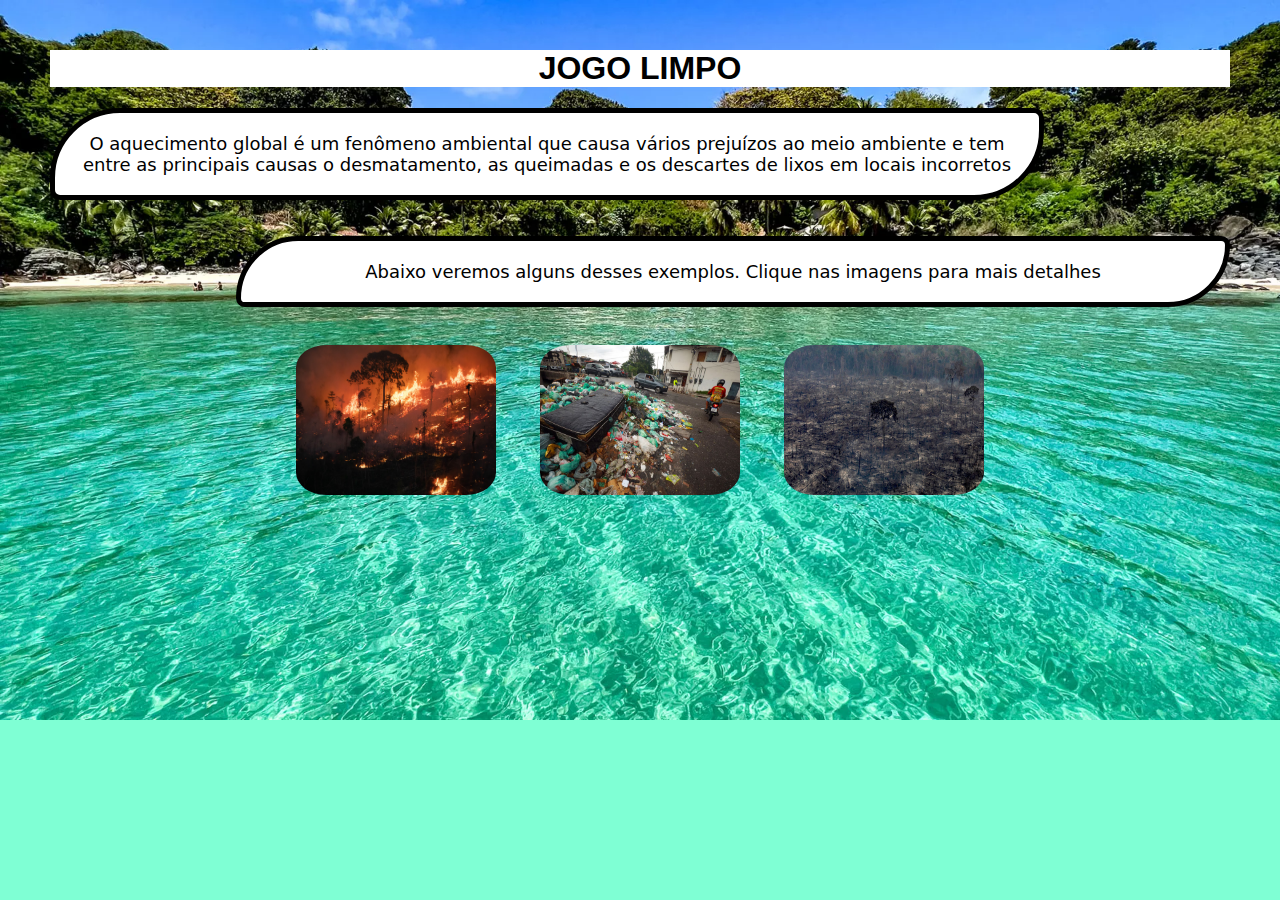
<file: index.html>
<!DOCTYPE html>
<html lang="pt-BR">
<head>
    <meta charset="UTF-8">
    <meta name="viewport" content="width=device-width, initial-scale=1.0">
    <title>Jogo Limpo</title>

    <!-- Link para chamar o arquivo CSS -->
    <link rel="stylesheet" href="style.css">

</head>
<body>

    <h1>JOGO LIMPO</h1>


    <p> O aquecimento global é um fenômeno ambiental que causa vários prejuízos ao meio ambiente e tem entre as principais causas o desmatamento, as queimadas e os descartes de lixos em locais incorretos</p>

    <p style="float: right;">Abaixo veremos alguns desses exemplos. Clique nas imagens para mais detalhes</p>


    <div class="container">
    <a href= queimadas.html><img src="imagens/queimadas.jpg" alt="queimadas"/></a>
    <a href="lixo.html"><img src="imagens/lixo.jpg" alt="lixo"/></a>
    <a href="desmatamento.html"><img src="imagens/desmatamento.png" alt="desmatamento"/></a>
    </div>
</body>
</html>
</file>
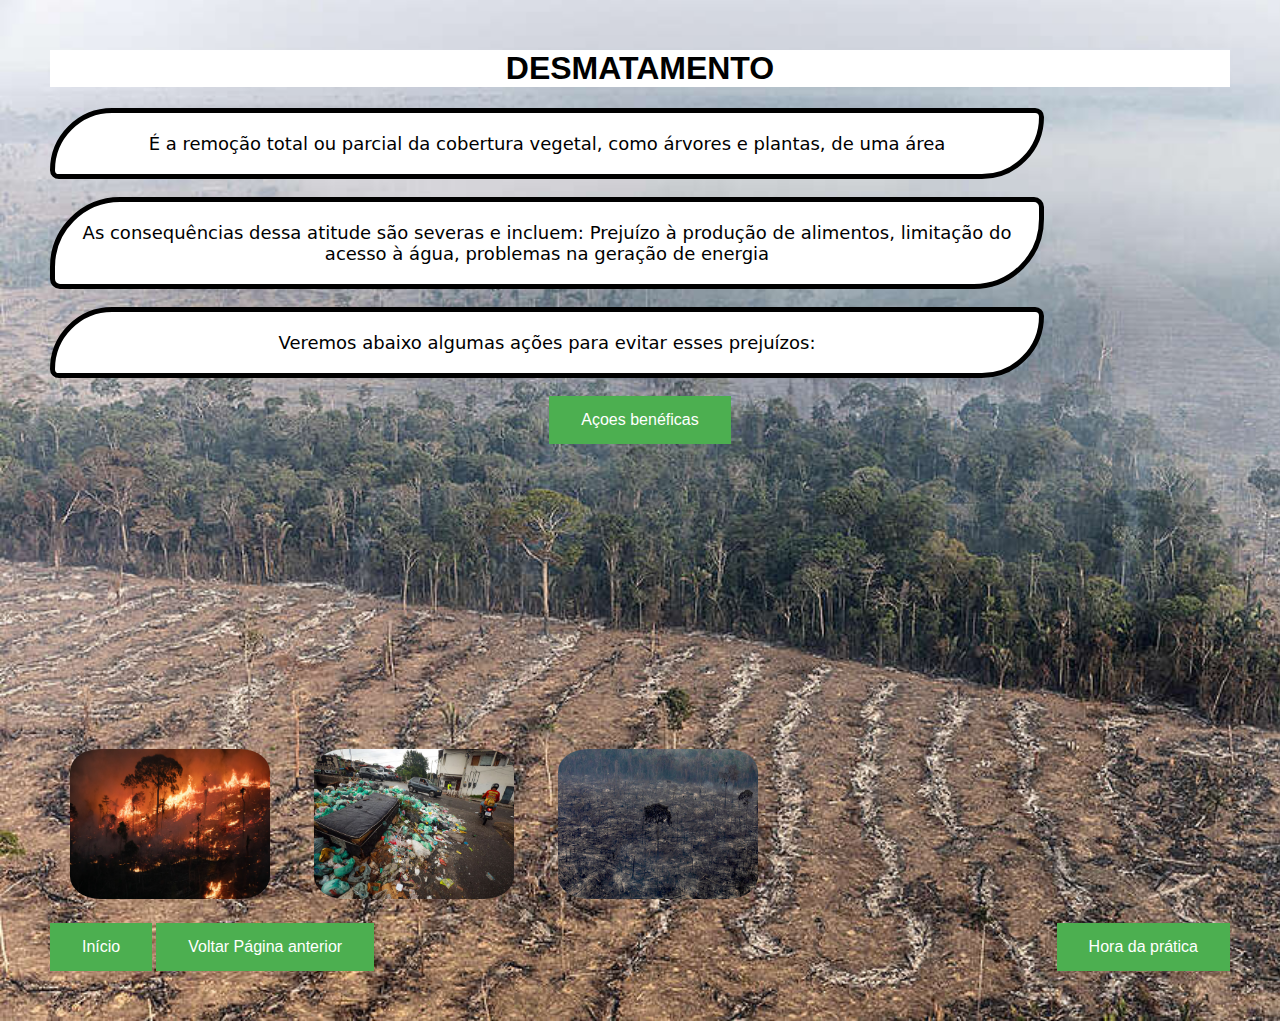
<file: desmatamento.html>
<!DOCTYPE html>
<html lang="en">
<head>
    <meta charset="UTF-8">
    <meta name="viewport" content="width=device-width, initial-scale=1.0">
    <title>Document</title>
    
    <!-- Link para chamar o arquivo CSS e estilizar a página -->
    <link rel="stylesheet" href="style.css">

</head>
<body style="background-image: url(./imagens/desmatamento2.jpg);">
    <h1>DESMATAMENTO</h1>

   <p>É a remoção total ou parcial da cobertura vegetal, como árvores e plantas, de uma área</p>

    <p>As consequências dessa atitude são severas e incluem: Prejuízo à produção de alimentos, limitação do acesso à água, problemas na geração de energia</p>

    <p>Veremos abaixo algumas ações para evitar esses prejuízos:</p>

    <!-- Ações benéficas contra a poluição -->
    <div class="container">

        <button id="botao" alt="botão de ações">Açoes benéficas</button>

        <div class="acoes">
        <p style="background-color: aquamarine; border-radius: 0;">Plantar árvores</p>
        
        <p style="background-color: aquamarine; border-radius: 0;">Economizar água</p>
       
        <p style="background-color: aquamarine; border-radius: 0;">Evitar cortes desnecessários de árvores e plantas</p>
    </div>

</div>

    <!-- Imagens com links para cada página do site -->
<div>
        <a href= queimadas.html><img src="imagens/queimadas.jpg" alt="queimadas"/></a>
        <a href="lixo.html"><img src="imagens/lixo.jpg" alt="lixo"/></a>
        <a href="desmatamento.html"><img src="imagens/desmatamento.png" alt="desmatamento"/></a>
</div>

    <!-- Botão para voltar para a página inicial -->
    <a href="index.html"><button>Início</button></a>

    <!-- Script para voltar à página anterior ao pressionar o botão -->
    <button onclick="history.back()">Voltar Página anterior</button>

    <a href="jogo.html" style="float: right; background-color: black" ><button>Hora da prática</button></a>

    <!-- Script chamando o arquivo JavaScript para interação na página-->
    <script src="script.js"></script>

</body>
</html>
</file>
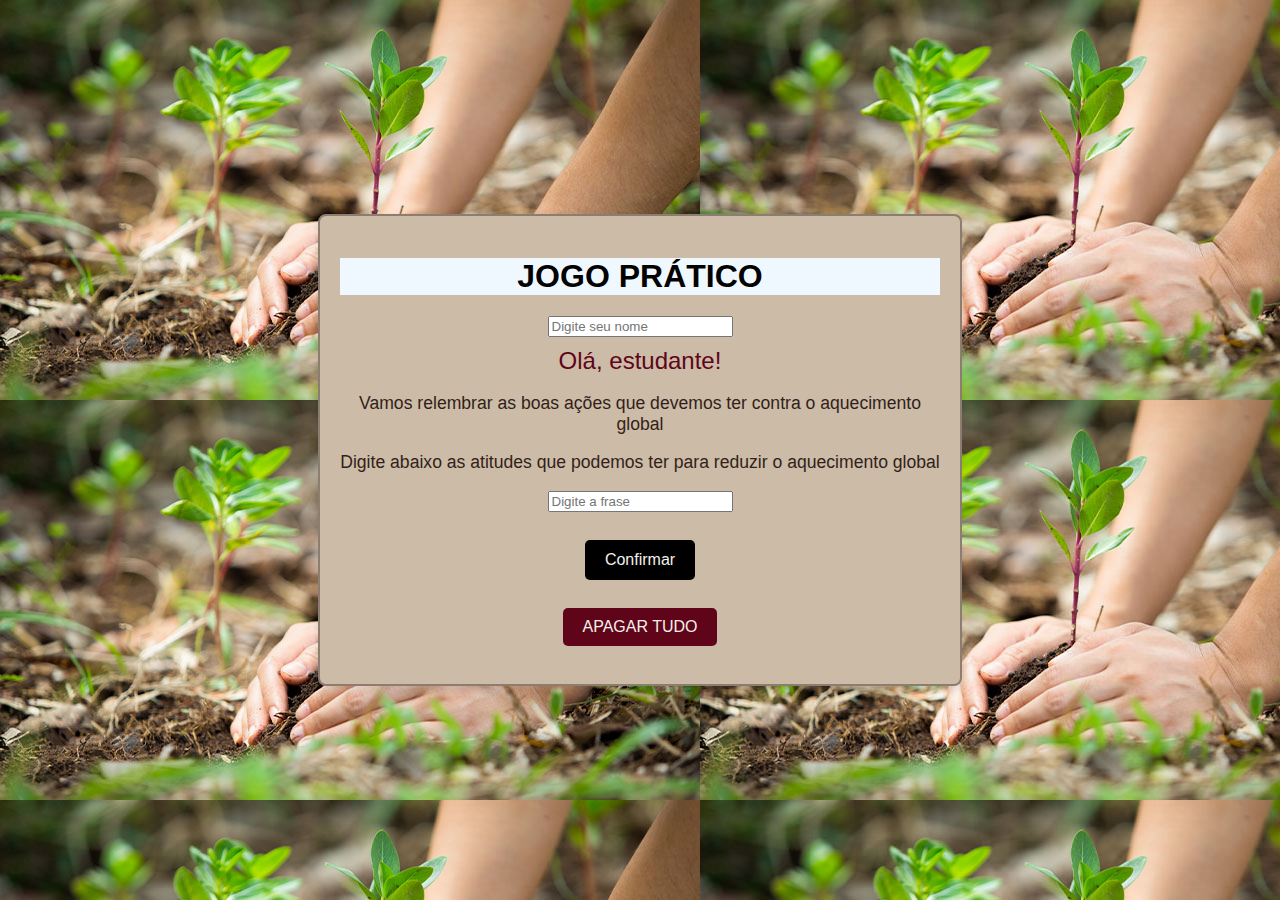
<file: jogo.html>
<!DOCTYPE html>
<html lang="en">
<head>
    <meta charset="UTF-8">
    <meta name="viewport" content="width=device-width, initial-scale=1.0">

    <link rel="stylesheet" href="jogo.css">
    <title>Jogo prático</title>

</head>
<body>

    <div class="container">
        <h1>JOGO PRÁTICO</h1>

        <input type="text" id="aluno" placeholder="Digite seu nome">
        
        <div class="saudacao">Olá, estudante!</div>
        
        <P>Vamos relembrar as boas ações que devemos ter contra o aquecimento global</P>

        <p>Digite abaixo as atitudes que podemos ter para reduzir o aquecimento global</p>

        <Input type="text" id="acoesBeneficas" placeholder="Digite a frase"></Input><br><br>

        <button style="height: 40px; background-color: black;" onclick=" adicionarAcao()">Confirmar</button><br><br>

        <button onclick= "excluirLista()">APAGAR TUDO</button>

        <p id="texto"></p>

        <ul id="listaAcoes"></ul>

    </div>


    <script src="jogo.js"></script>
</body>
</html>
</file>
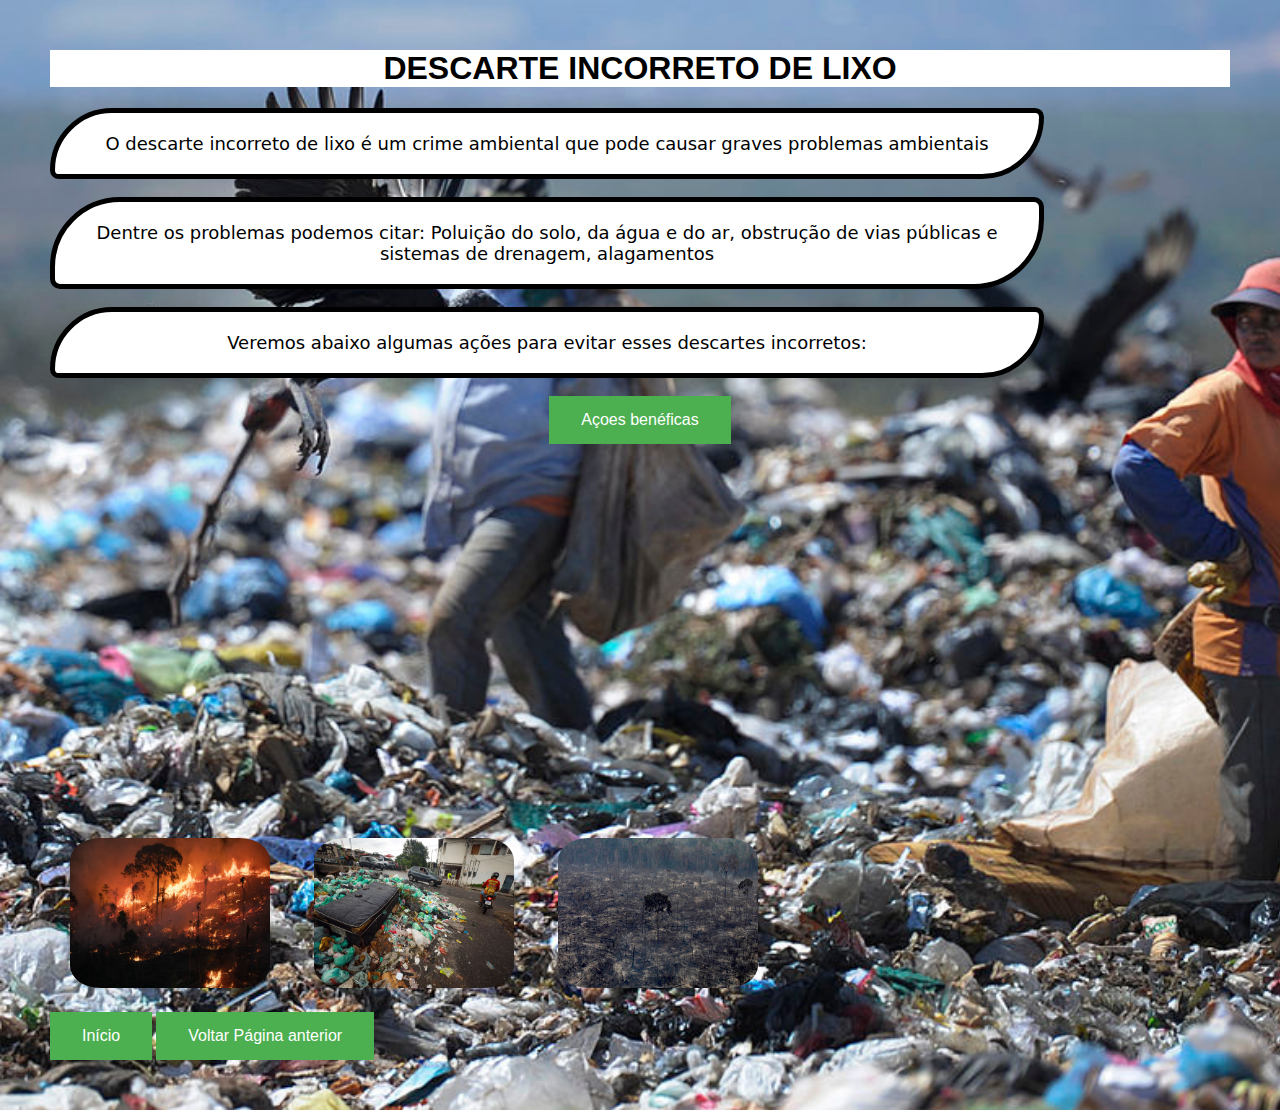
<file: lixo.html>
<!DOCTYPE html>
<html lang="en">
<head>
    <meta charset="UTF-8">
    <meta name="viewport" content="width=], initial-scale=1.0">
    <title>Lixo</title>

    <!-- Link para chamar o arquivo CSS para estilização da página -->
    <link rel="stylesheet" href="style.css">

</head>

<body style="background-image: url(./imagens/lixo2.jpg);">

    <h1>DESCARTE INCORRETO DE LIXO</h1>

    <p>O descarte incorreto de lixo é um crime ambiental que pode causar graves problemas ambientais</p>

    <p>Dentre os problemas podemos citar: Poluição do solo, da água e do ar, obstrução de vias públicas e sistemas de drenagem, alagamentos</p>

    <p>Veremos abaixo algumas ações para evitar esses descartes incorretos:</p>

    <!-- Ações benéficas contra a poluição -->
    <div class="container">

        <button id="botao" alt="botão de ações">Açoes benéficas</button>

        <div class="acoes">
        <p style="background-color: aquamarine; border-radius: 0;">Reduzir o consumo de descartáveis</p>
        
        <p style="background-color: aquamarine; border-radius: 0;">Reutilizar o que puder ser reaproveitado</p>
       
        <p style="background-color: aquamarine; border-radius: 0;">Reciclar o que for possível</p>

        <p style="background-color: aquamarine; border-radius: 0;">Descartar nas lixeiras apropriadas o que tiver que ser descartado</p>
    </div>

</div>

    <!-- Imagens com links para cada página do site -->
<div>
        <a href= queimadas.html><img src="imagens/queimadas.jpg" alt="queimadas"/></a>
        <a href="lixo.html"><img src="imagens/lixo.jpg" alt="lixo"/></a>
        <a href="desmatamento.html"><img src="imagens/desmatamento.png" alt="desmatamento"/></a>
</div>

    <!-- Botão para voltar para a página inicial -->
    <a href="index.html"><button>Início</button></a>

    <!-- Script para voltar à página anterior ao pressionar o botão -->
    <button onclick="history.back()">Voltar Página anterior</button>

    <!-- Script chamando o arquivo JavaScript para interação na página-->
    <script src="script.js"></script>

</body>
</html>
</file>
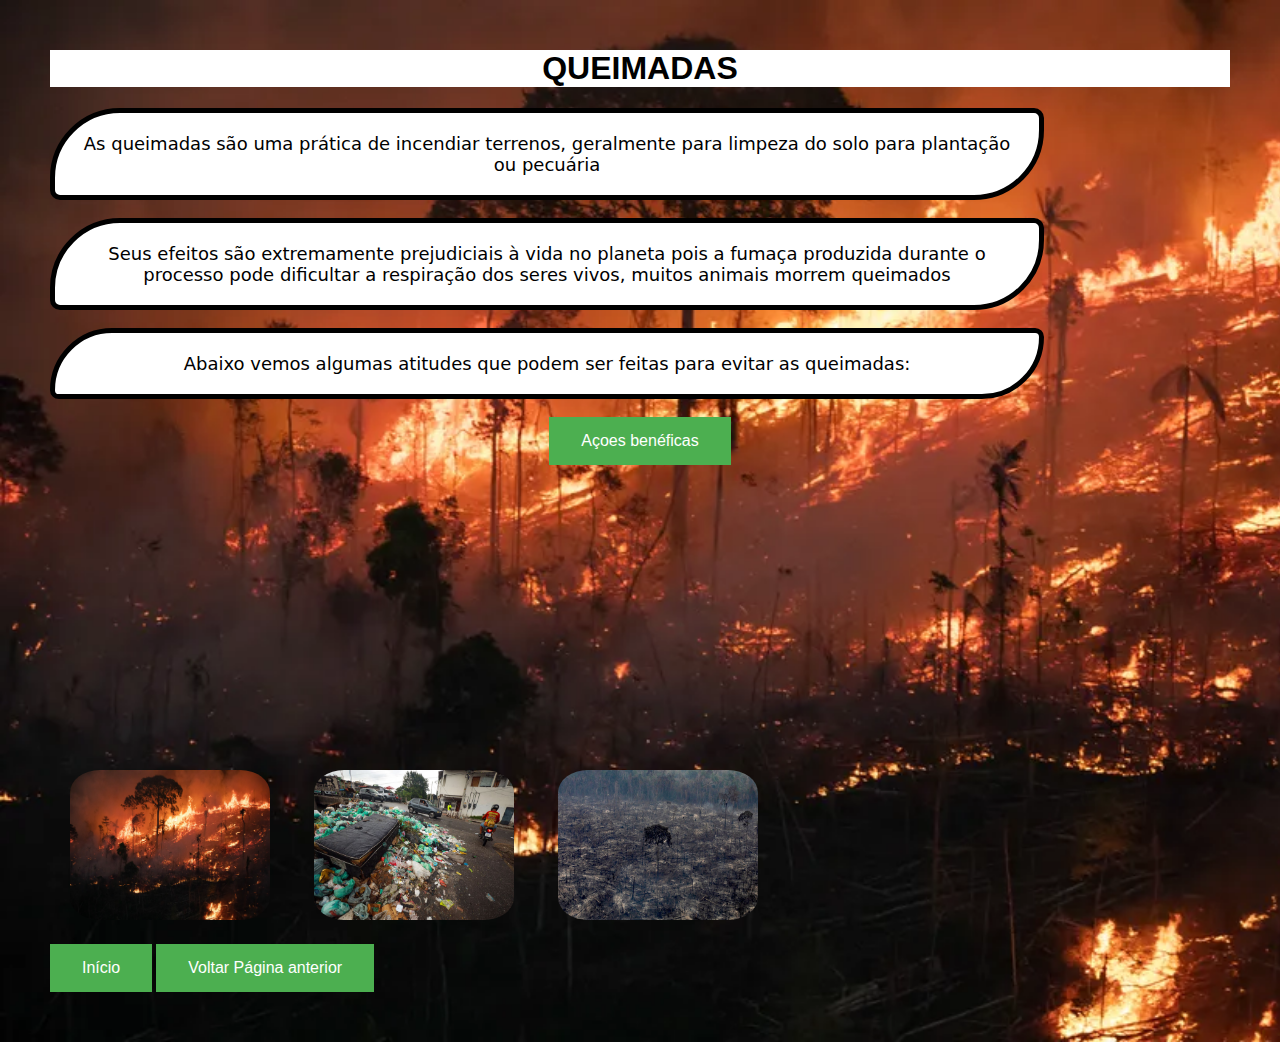
<file: queimadas.html>
<!DOCTYPE html>
<html lang="pt-BR">
<head>
    <meta charset="UTF-8">
    <meta name="viewport" content="width=device-width, initial-scale=1.0">
    <title>Queimadas</title>

    <!-- Link para chamar o arquivo CSS e estilizar a página -->
    <link rel="stylesheet" href="style.css">

</head>
<body style="background-image: url(./imagens/queimada2.webp);">

    <h1>QUEIMADAS</h1>

    <p>As queimadas são uma prática de incendiar terrenos, geralmente para limpeza do solo para plantação ou pecuária</p>

    <p>Seus efeitos são extremamente prejudiciais à vida no planeta pois a fumaça produzida durante o processo pode dificultar a respiração dos seres vivos, muitos animais morrem queimados</p>

    <p>Abaixo vemos algumas atitudes que podem ser feitas para evitar as queimadas:</p>
    
    <!-- Ações benéficas contra a poluição -->
    <div class="container">

        <button id="botao" alt="botão de ações">Açoes benéficas</button>

        <div class="acoes">
        <p style="background-color: aquamarine; border-radius: 0;">Não tocar fogo em lotes baldios</p>
        
        <p style="background-color: aquamarine; border-radius: 0;">Colocar os lixos em sacos para o caminhão de lixo recolher</p>
       
        <p style="background-color: aquamarine; border-radius: 0;">Não mexer com fogo perto de matas</p>
    
    </div>

</div>

<!-- Imagens com links para cada página do site -->
<div>
        <a href= queimadas.html><img src="imagens/queimadas.jpg" alt="queimadas"/></a>
        <a href="lixo.html"><img src="imagens/lixo.jpg" alt="lixo"/></a>
        <a href="desmatamento.html"><img src="imagens/desmatamento.png" alt="desmatamento"/></a>
</div>

    <!-- Botão para voltar para a página inicial -->
    <a href="index.html"><button>Início</button></a>

    <!-- Script para voltar à página anterior ao pressionar o botão -->
    <button onclick="history.back()">Voltar Página anterior</button>

    <!-- Script chamando o arquivo JavaScript para interação na página-->
    <script src="script.js"></script>

</body>
</html>
</file>
<file: style.css>
body{
    background-color: aquamarine;
    background-image: url("../imagens/fernandodenoronha.webp");
    background-size: cover;
    background-repeat: no-repeat;
    margin: 50px;
}

h1{
    text-align: center;
    font-family: Arial, Helvetica, sans-serif;
    background-color: white;
}

p{
    width: 80%;
    padding: 20px;
    background-color: #fff;
    text-align: center;
    font-size: large;
    font-family: system-ui, -apple-system, BlinkMacSystemFont, 'Segoe UI', Roboto, Oxygen, Ubuntu, Cantarell, 'Open Sans', 'Helvetica Neue', sans-serif;
    border: 5px solid black;
    border-radius: 70px 10px;
    float: none;
}

img{
    border-radius: 15%;
    border-width: 50px;
    width: 200px;
    height: 150px;
    margin: 20px;
}

.container {
    text-align: center;
    
}

button {
        background-color: #4CAF50;
        color: white;
        border: none;
        padding: 15px 32px;
        font-size: 16px;
        cursor: pointer;
        transition: background-color 0.3s ease;
}

button:hover{
    background-color: chartreuse;
}

.acoes{
    opacity: 0;
    font-size: large;
    font-family: Arial, Helvetica, sans-serif;
    border-radius: 0%;
}

.show{
    opacity: 1;
    transition: 2s;
 }
</file>
<file: jogo.css>
body {
    font-family: Arial, sans-serif;
    display: flex;
    justify-content: center;
    align-items: center;
    height: 100vh;
    margin: 0;
    background-color:#A34743;
   
    background-image: url('./imagens/plantio.jpg');
}
.container {
    text-align: center;
    background-color: #CBBBA7;
    padding: 20px;
    border-radius: 8px;
    box-shadow: 0 4px 8px rgba(0, 0, 0, 0.1);
    width: 90%;
    max-width: 600px;
    border: 2px solid #8B7D70;
}

.saudacao{
    font-size: 1.5em;
    color: #60041A;
    margin-top: 10px;
}

h1{
    color: #020202;
    background-color: aliceblue;
    text-align: center;
}

h2 {
    color: red;
    background-color: #331F19
}
p {
    color: #331F19;
    font-size: 1.1em;
}
button {
    background-color: #60041A;
    color: #F4F0EA;
    padding: 10px 20px;
    border: none;
    border-radius: 5px;
    cursor: pointer;
    font-size: 1em;
    transition: background-color 0.3s ease;
    margin-top: 10px;
}
button:hover {
    background-color: #A34743;
}

li, ul{
    font-family: Arial, Helvetica, sans-serif;
    color: #020202;
    background-color: lightgreen;
    text-align: center;
    margin: 1;
    padding: 1;
    border: 1;
    font-size: 100%;
    font: inherit;
    vertical-align: baseline;
    list-style: none;
}

.botaoExcluir{
    border-radius: 0cm;
    cursor: pointer;
    background-color: red;
}

.botaoEditar{
    border-radius: 0cm;
    cursor: pointer;
    background-color: blue;
}
</file>
